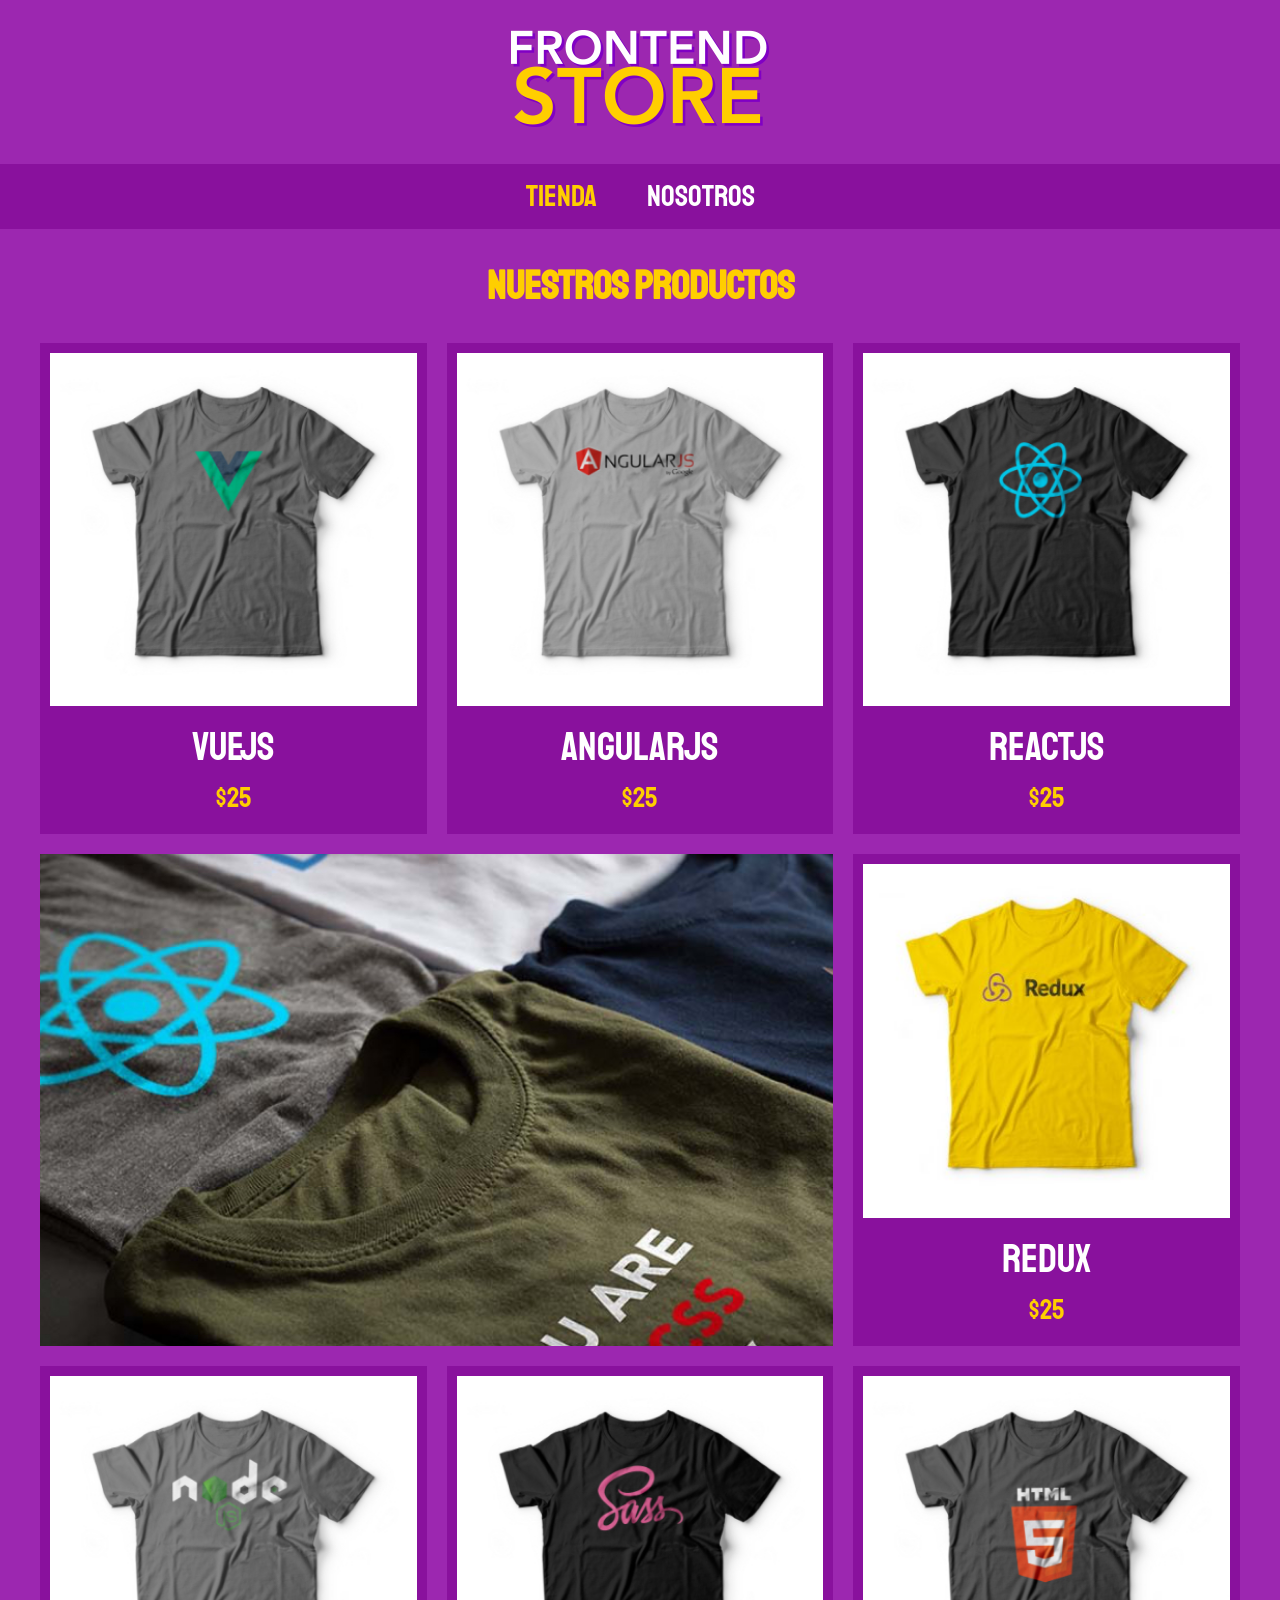
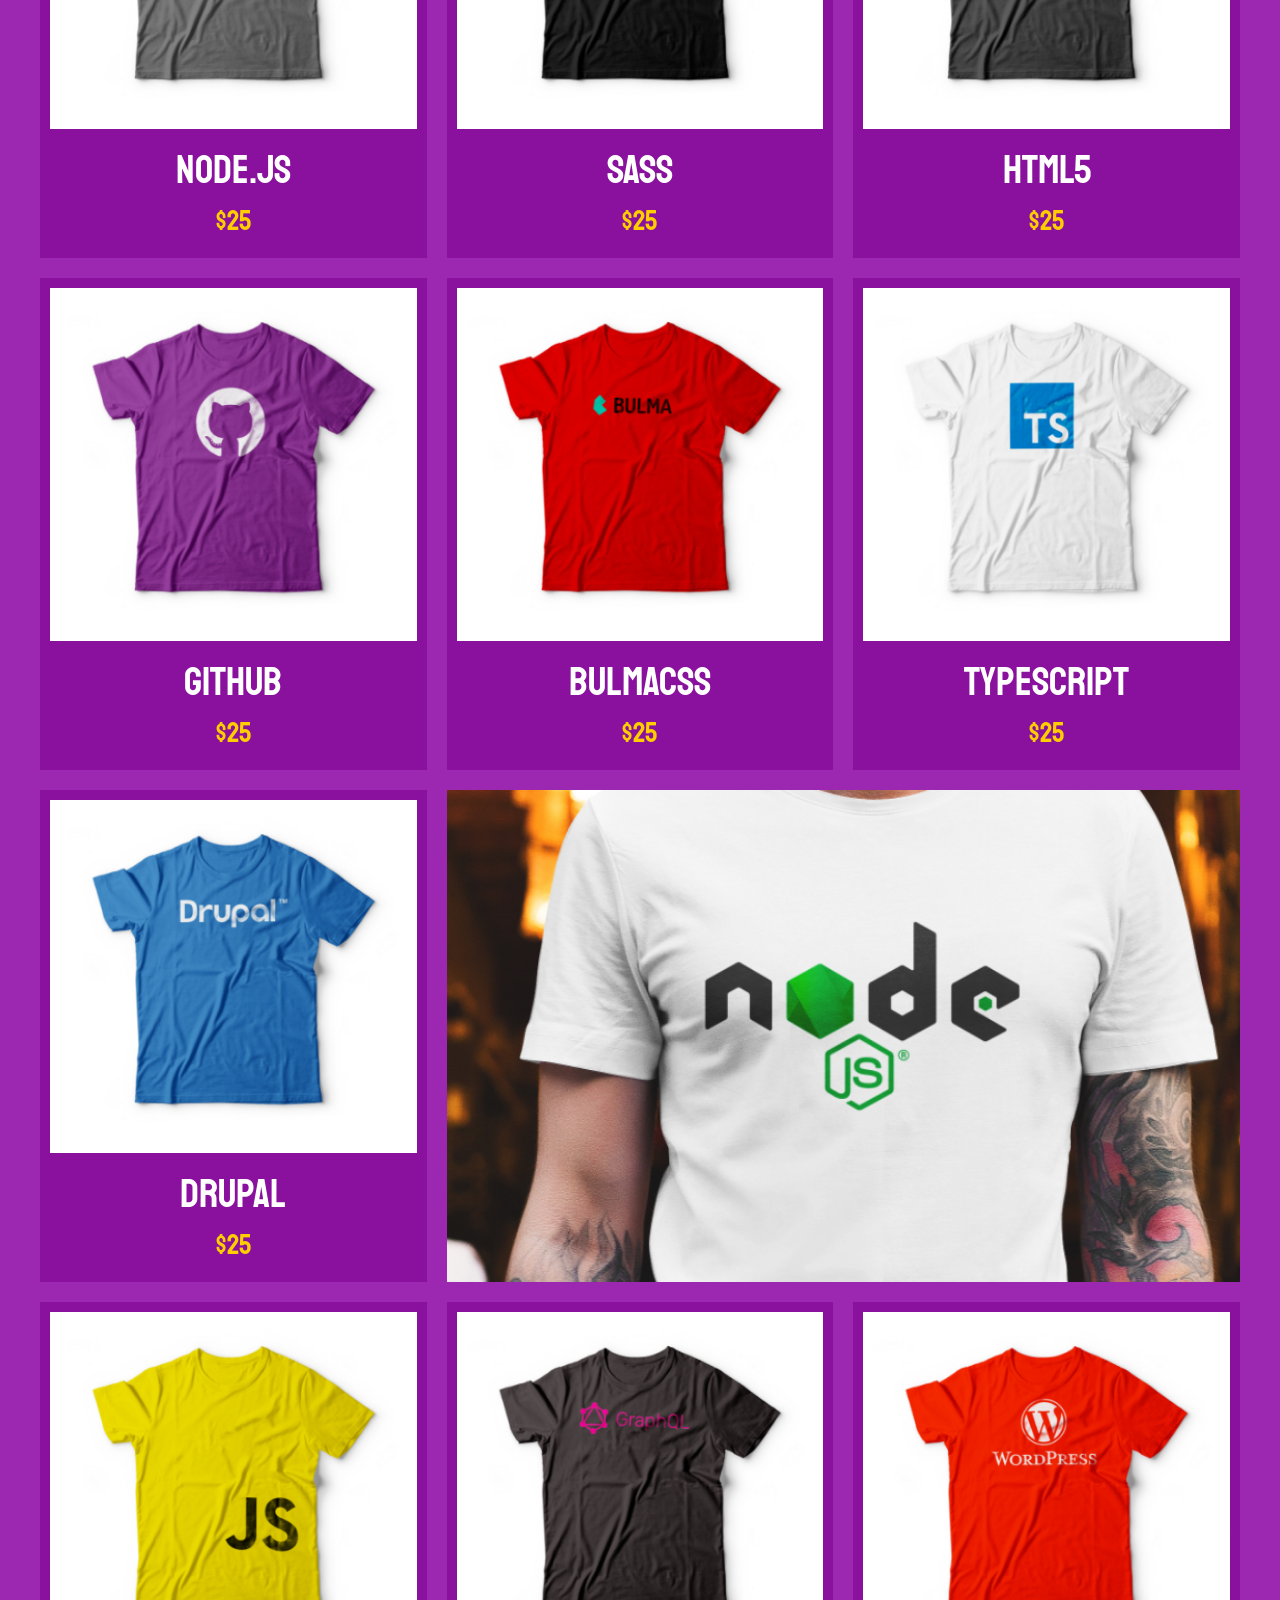
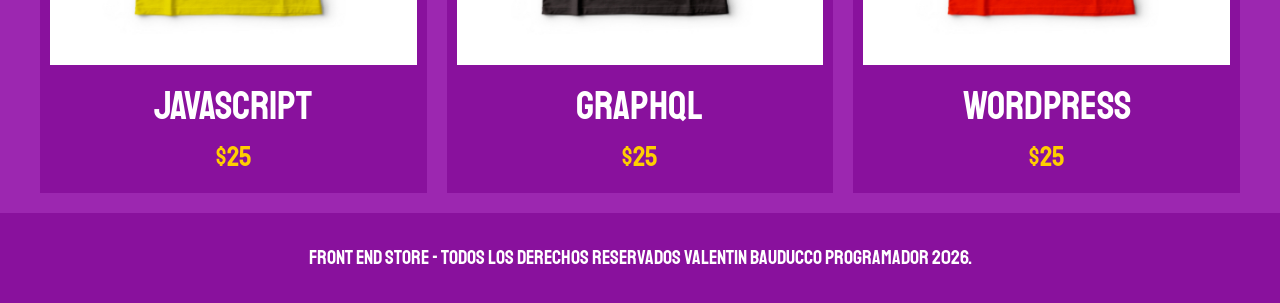
<file: index.html>
<!doctype html>
<html lang="es">
  <head>
    <meta charset="UTF-8" />
    <meta name="viewport" content="width=device-width, initial-scale=1.0" />
    <title>FrontEndStore Bauducco</title>
    <link rel="stylesheet" href="css/normalize.css" />
    <link
      href="https://fonts.googleapis.com/css2?family=Krub:wght@400;700&family=Staatliches&display=swap"
      rel="stylesheet"
    />
    <!--fuente para mi pagina-->
    <link rel="stylesheet" href="css/style.css" />
  </head>
  <body>
    <header class="header">
      <a href="index.html">
        <img class="header__logo" src="img/logo.png" alt="Logo" />
      </a>
    </header>
    <!--ejemplo de BEM-->
    <nav class="navegacion">
      <a
        class="navegacion__enlance navegacion__enlance--activo"
        href="index.html"
        >Tienda</a
      >
      <a class="navegacion__enlance" href="nosotros.html">Nosotros</a>
    </nav>

    <main class="contenedor">
      <h1>Nuestros Productos</h1>

      <div class="grid">
        <div class="producto">
          <a href="productos.html">
            <img class="producto__imagen" src="img/1.jpg" alt="Remera" />
            <div class="producto__informacion">
              <p class="producto__nombre">VueJS</p>
              <p class="producto__precio">$25</p>
            </div>
          </a>
        </div>
        <!--cierra el div .producto-->

        <div class="producto">
          <a href="productos.html">
            <img class="producto__imagen" src="img/2.jpg" alt="Remera" />
            <div class="producto__informacion">
              <p class="producto__nombre">AngularJS</p>
              <p class="producto__precio">$25</p>
            </div>
          </a>
        </div>
        <!--cierra el div .producto-->

        <div class="producto">
          <a href="productos.html">
            <img class="producto__imagen" src="img/3.jpg" alt="Remera" />
            <div class="producto__informacion">
              <p class="producto__nombre">ReactJS</p>
              <p class="producto__precio">$25</p>
            </div>
          </a>
        </div>
        <!--cierra el div .producto-->

        <div class="producto">
          <a href="productos.html">
            <img class="producto__imagen" src="img/4.jpg" alt="Remera" />
            <div class="producto__informacion">
              <p class="producto__nombre">Redux</p>
              <p class="producto__precio">$25</p>
            </div>
          </a>
        </div>
        <!--cierra el div .producto-->

        <div class="producto">
          <a href="productos.html">
            <img class="producto__imagen" src="img/5.jpg" alt="Remera" />
            <div class="producto__informacion">
              <p class="producto__nombre">Node.JS</p>
              <p class="producto__precio">$25</p>
            </div>
          </a>
        </div>
        <!--cierra el div .producto-->

        <div class="producto">
          <a href="productos.html">
            <img class="producto__imagen" src="img/6.jpg" alt="Remera" />
            <div class="producto__informacion">
              <p class="producto__nombre">SASS</p>
              <p class="producto__precio">$25</p>
            </div>
          </a>
        </div>
        <!--cierra el div .producto-->

        <div class="producto">
          <a href="productos.html">
            <img class="producto__imagen" src="img/7.jpg" alt="Remera" />
            <div class="producto__informacion">
              <p class="producto__nombre">HTML5</p>
              <p class="producto__precio">$25</p>
            </div>
          </a>
        </div>
        <!--cierra el div .producto-->

        <div class="producto">
          <a href="productos.html">
            <img class="producto__imagen" src="img/8.jpg" alt="Remera" />
            <div class="producto__informacion">
              <p class="producto__nombre">GitHub</p>
              <p class="producto__precio">$25</p>
            </div>
          </a>
        </div>
        <!--cierra el div .producto-->

        <div class="producto">
          <a href="productos.html">
            <img class="producto__imagen" src="img/9.jpg" alt="Remera" />
            <div class="producto__informacion">
              <p class="producto__nombre">BulmaCSS</p>
              <p class="producto__precio">$25</p>
            </div>
          </a>
        </div>
        <!--cierra el div .producto-->

        <div class="producto">
          <a href="productos.html">
            <img class="producto__imagen" src="img/10.jpg" alt="Remera" />
            <div class="producto__informacion">
              <p class="producto__nombre">TypeScript</p>
              <p class="producto__precio">$25</p>
            </div>
          </a>
        </div>
        <!--cierra el div .producto-->

        <div class="producto">
          <a href="productos.html">
            <img class="producto__imagen" src="img/11.jpg" alt="Remera" />
            <div class="producto__informacion">
              <p class="producto__nombre">Drupal</p>
              <p class="producto__precio">$25</p>
            </div>
          </a>
        </div>
        <!--cierra el div .producto-->

        <div class="producto">
          <a href="productos.html">
            <img class="producto__imagen" src="img/12.jpg" alt="Remera" />
            <div class="producto__informacion">
              <p class="producto__nombre">JavaScript</p>
              <p class="producto__precio">$25</p>
            </div>
          </a>
        </div>
        <!--cierra el div .producto-->

        <div class="producto">
          <a href="productos.html">
            <img class="producto__imagen" src="img/13.jpg" alt="Remera" />
            <div class="producto__informacion">
              <p class="producto__nombre">GraphQL</p>
              <p class="producto__precio">$25</p>
            </div>
          </a>
        </div>
        <!--cierra el div .producto-->

        <div class="producto">
          <a href="productos.html">
            <img class="producto__imagen" src="img/14.jpg" alt="Remera" />
            <div class="producto__informacion">
              <p class="producto__nombre">WordPress</p>
              <p class="producto__precio">$25</p>
            </div>
          </a>
        </div>
        <!--cierra el div .producto-->

        <div class="grafico grafico--camisas"></div>
        <div class="grafico grafico--node"></div>
      </div>
    </main>

    <footer class="footer">
      <p class="footer__texto">
        Front End Store - Todos los derechos Reservados Valentin Bauducco
        Programador 2026.
      </p>
    </footer>
  </body>
</html>
</file>
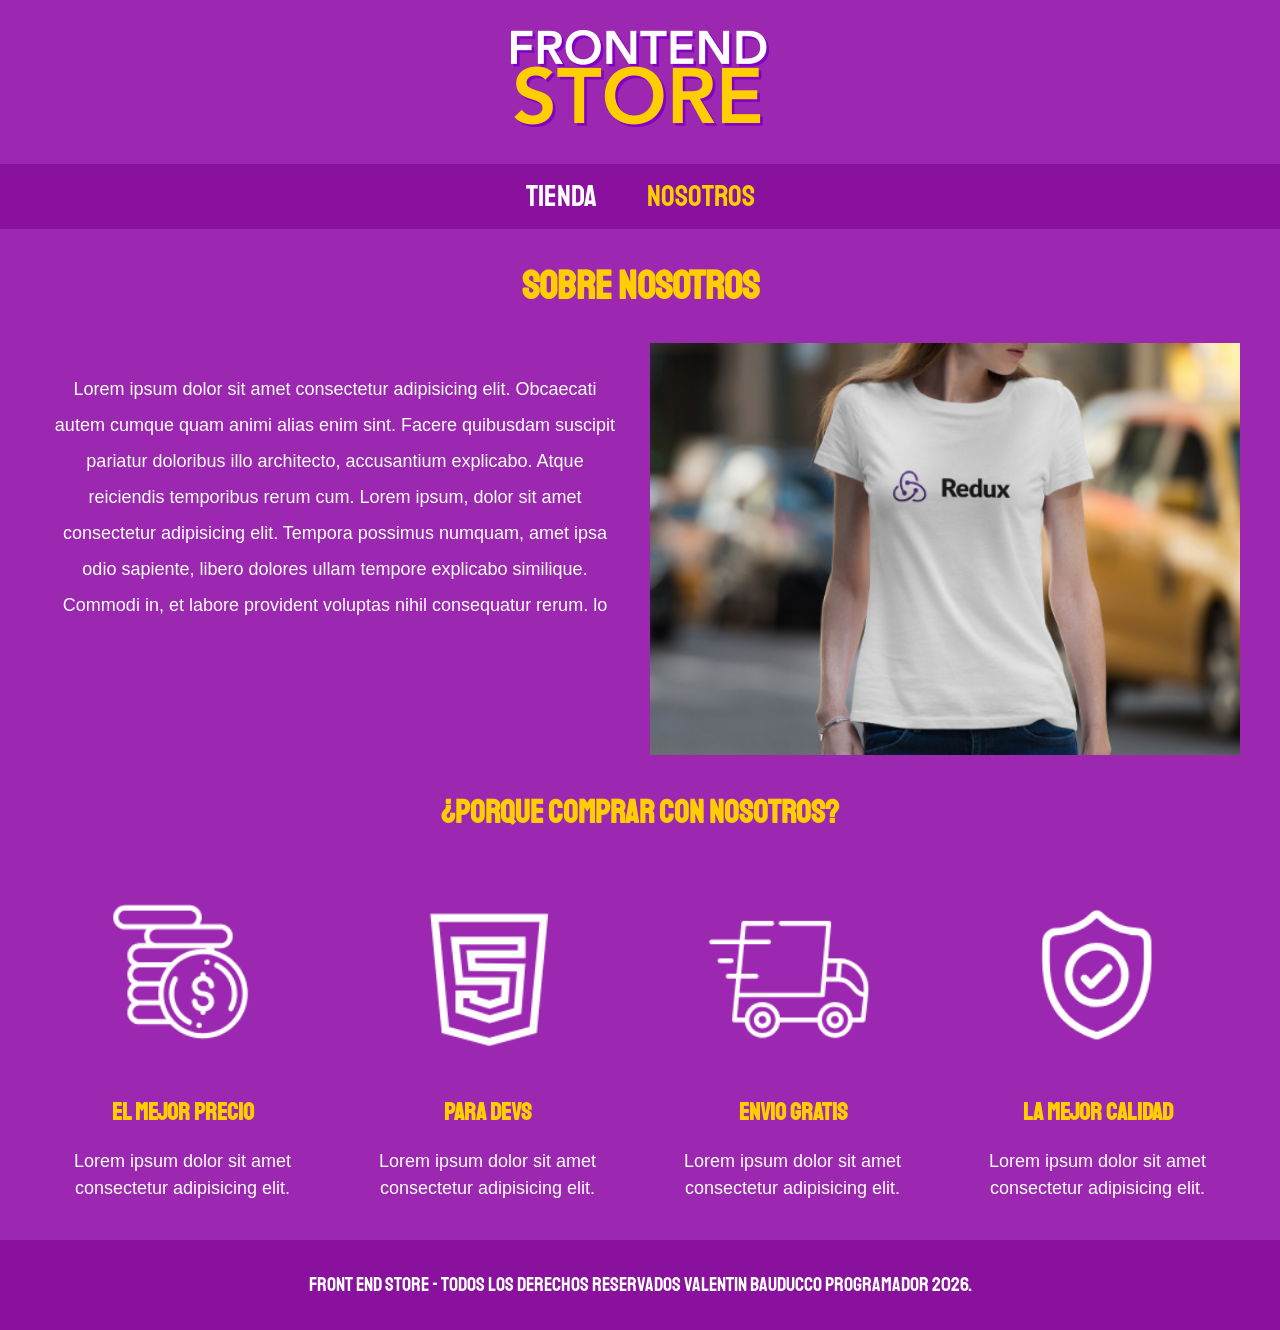
<file: nosotros.html>
<!doctype html>
<html lang="es">
  <head>
    <meta charset="UTF-8" />
    <meta name="viewport" content="width=device-width, initial-scale=1.0" />
    <title>FrontEndStore Bauducco</title>
    <link rel="stylesheet" href="css/normalize.css" />
    <link
      href="https://fonts.googleapis.com/css2?family=Krub:wght@400;700&family=Staatliches&display=swap"
      rel="stylesheet"
    />
    <!--fuente para mi pagina-->
    <link rel="stylesheet" href="css/style.css" />
  </head>
  <body>
    <header class="header">
      <a href="index.html">
        <img class="header__logo" src="img/logo.png" alt="Logo" />
      </a>
    </header>
    <!--ejemplo de BEM-->
    <nav class="navegacion">
      <a class="navegacion__enlance" href="index.html">Tienda</a>
      <a
        class="navegacion__enlance navegacion__enlance--activo"
        href="nosotros.html"
        >Nosotros</a
      >
    </nav>

    <main class="contenedor">
      <h1>Sobre Nosotros</h1>

      <div class="nosotros">
        <div class="nosotros__contenido">
          <p>
            Lorem ipsum dolor sit amet consectetur adipisicing elit. Obcaecati
            autem cumque quam animi alias enim sint. Facere quibusdam suscipit
            pariatur doloribus illo architecto, accusantium explicabo. Atque
            reiciendis temporibus rerum cum. Lorem ipsum, dolor sit amet
            consectetur adipisicing elit. Tempora possimus numquam, amet ipsa
            odio sapiente, libero dolores ullam tempore explicabo similique.
            Commodi in, et labore provident voluptas nihil consequatur rerum. lo
          </p>
        </div>
        <div class="nosotros__img">
          <img src="img/nosotros.jpg" alt="Nosotros" />
        </div>
      </div>

      <section class="contenedor compra">
        <h2 class="comprar__titulo">¿Porque comprar con Nosotros?</h2>

        <div class="bloques">
          <div class="bloque">
            <img class="bloque__imagen" src="img/icono_1.png" alt="icono" />
            <h3 class="bloque__titulo">El mejor precio</h3>
            <p>Lorem ipsum dolor sit amet consectetur adipisicing elit.</p>
          </div>
          <!--aca termina el div bloque-->

          <div class="bloque">
            <img class="bloque__imagen" src="img/icono_2.png" alt="icono" />
            <h3 class="bloque__titulo">Para Devs</h3>
            <p>Lorem ipsum dolor sit amet consectetur adipisicing elit.</p>
          </div>
          <!--aca termina el div bloque-->

          <div class="bloque">
            <img class="bloque__imagen" src="img/icono_3.png" alt="icono" />
            <h3 class="bloque__titulo">Envio Gratis</h3>
            <p>Lorem ipsum dolor sit amet consectetur adipisicing elit.</p>
          </div>
          <!--aca termina el div bloque-->

          <div class="bloque">
            <img class="bloque__imagen" src="img/icono_4.png" alt="icono" />
            <h3 class="bloque__titulo">La Mejor Calidad</h3>
            <p>Lorem ipsum dolor sit amet consectetur adipisicing elit.</p>
          </div>
          <!--aca termina el div bloque-->
        </div>
      </section>
    </main>

    <footer class="footer">
      <p class="footer__texto">
        Front End Store - Todos los derechos Reservados Valentin Bauducco
        Programador 2026.
      </p>
    </footer>
  </body>
</html>
</file>
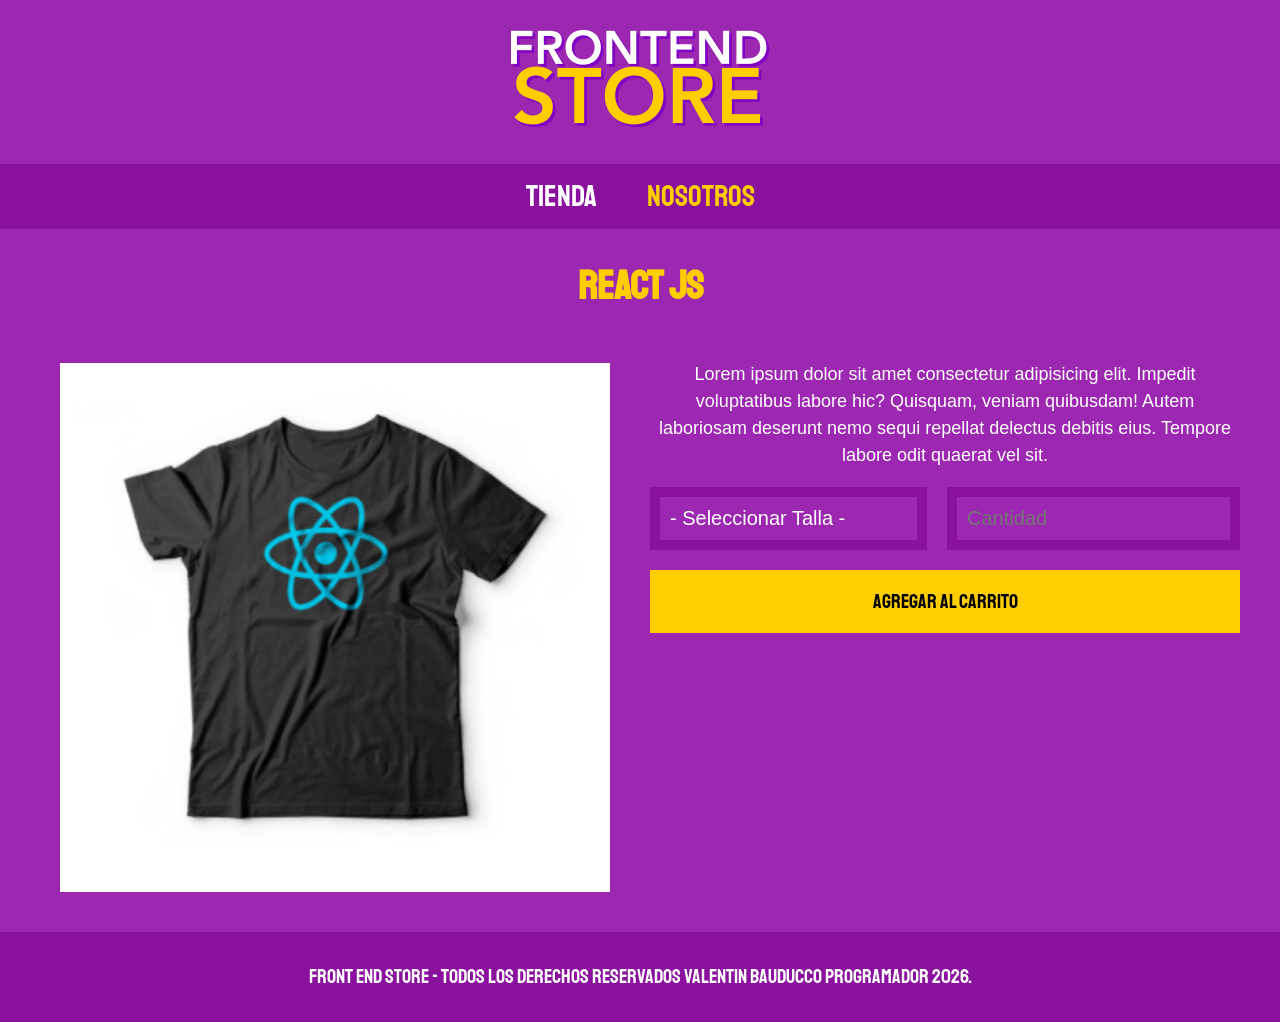
<file: productos.html>
<!doctype html>
<html lang="es">
  <head>
    <meta charset="UTF-8" />
    <meta name="viewport" content="width=device-width, initial-scale=1.0" />
    <title>FrontEndStore Bauducco</title>
    <link rel="stylesheet" href="css/normalize.css" />
    <link
      href="https://fonts.googleapis.com/css2?family=Krub:wght@400;700&family=Staatliches&display=swap"
      rel="stylesheet"
    />
    <!--fuente para mi pagina-->
    <link rel="stylesheet" href="css/style.css" />
  </head>
  <body>
    <header class="header">
      <a href="index.html">
        <img class="header__logo" src="img/logo.png" alt="Logo" />
      </a>
    </header>
    <!--ejemplo de BEM-->
    <nav class="navegacion">
      <a class="navegacion__enlance" href="index.html">Tienda</a>
      <a
        class="navegacion__enlance navegacion__enlance--activo"
        href="nosotros.html"
        >Nosotros</a
      >
    </nav>

    <main class="contenedor">
      <h1>React JS</h1>

      <div class="camisa">
        <img class="camisa__imagen" src="img/3.jpg" alt="camisa" />

        <div class="camisa__contenido">
          <p>
            Lorem ipsum dolor sit amet consectetur adipisicing elit. Impedit
            voluptatibus labore hic? Quisquam, veniam quibusdam! Autem
            laboriosam deserunt nemo sequi repellat delectus debitis eius.
            Tempore labore odit quaerat vel sit.
          </p>

          <form class="formulario">
            <select class="formulario__campo">
              <option disabled selected>- Seleccionar Talla -</option>
              <option>S</option>
              <option>M</option>
              <option>L</option>
              <option>XL</option>
            </select>
            <input
              class="formulario__campo"
              type="number"
              placeholder="Cantidad"
              min="1"
            />
            <input
              class="formulario__submit"
              type="submit"
              value="Agregar al Carrito"
            />
          </form>
          <!--aca termina el formulario-->
        </div>
      </div>
    </main>

    <footer class="footer">
      <p class="footer__texto">
        Front End Store - Todos los derechos Reservados Valentin Bauducco
        Programador 2026.
      </p>
    </footer>
  </body>
</html>
</file>
<file: css/style.css>
:root {
  --primario: #9c27b0;
  --primarioOscuro: #89119d;
  --secundario: #ffce00;
  --secundarioOscuro: #c29b00;
  --blanco: #fff;
  --negro: #000;

  --fuentePrincipal: "Staatliches", cursive;
}

/* Esto siempre va en todos los proyectos */
html {
  box-sizing: border-box;
  font-size: 62.5%;
}

*,
*:before,
*:after {
  box-sizing: inherit;
}

/*Globales*/
body {
  background-color: var(--primario);
  font-size: 1.6rem;
  line-height: 1.5;
}

p {
  font-size: 1.8rem;
  font-family: Arial, Helvetica, sans-serif;
  color: var(--blanco);
}

a {
  text-decoration: none;
}

img {
  width: 100%;
}

.contenedor {
  max-width: 120rem;
  margin: 0 auto;
}

h1,
h2,
h3 {
  text-align: center;
  color: var(--secundario);
  font-family: var(--fuentePrincipal);
}

h1 {
  font-size: 4rem;
}

h2 {
  font-size: 3.2rem;
}

h3 {
  font-size: 2.4rem;
}

/*Header*/
.header {
  display: flex;
  justify-content: center;
}

.header__logo {
  margin: 3rem 0;
}

/*Navegacion*/
.navegacion {
  background-color: var(--primarioOscuro);
  padding: 1rem 0;
  display: flex;
  justify-content: center;
  gap: 5rem;
}

.navegacion__enlance {
  font-family: var(--fuentePrincipal);
  color: var(--blanco);
  font-size: 3rem;
}

.navegacion__enlance--activo,
.navegacion__enlance:hover {
  color: var(--secundario);
}

/*Footer*/
.footer {
  background-color: var(--primarioOscuro);
  padding: 1rem 0;
  margin-top: 2rem;
}

.footer__texto {
  text-align: center;
  font-family: var(--fuentePrincipal);
  font-size: 2rem;
}

/*Grid*/
.grid {
  display: grid;
  grid-template-columns: repeat(2, 1fr);
  gap: 2rem;
}

@media (min-width: 768px) {
  .grid {
    grid-template-columns: repeat(3, 1fr);
  }
}

/*Productos*/
.producto {
  background-color: var(--primarioOscuro);
  padding: 1rem;
}

.producto__nombre {
  font-size: 4rem;
}

.producto__precio {
  font-size: 2.8rem;
  color: var(--secundario);
}

.producto__nombre,
.producto__precio {
  font-family: var(--fuentePrincipal);
  margin: 1rem 0;
  text-align: center;
  line-height: 1.2; /* controlamos la altura de cada liena de texto */
}

/*Grafico*/
.grafico {
  min-height: 30rem;
  background-repeat: no-repeat; /* es para que no se repita la imagen */
  background-size: cover; /* es para que ocupe todo el espacio nuestra imagen */
  grid-column: 1 / 3; /* aca le pedimos que ocupe de la columna 1 a la 3 */
}

.grafico--camisas {
  grid-row: 2 / 3; /* aca le pedimos que ocupe de la fila 2 a la 3 */
  background-image: url(../img/grafico1.jpg);
}

.grafico--node {
  background-image: url(../img/grafico2.jpg);
  grid-row: 8 / 9;
}

@media (min-width: 768px) {
  .grafico--node {
    grid-row: 5 / 6;
    grid-column: 2 / 4;
  }
}

/* Nosotros Ejemplo echo por mi.
.nosotros {
  display: flex;
}

.nosotros__p {
  line-height: 2;
  text-align: center;
  padding: 1rem;
}

.nosotros__img {
  width: 100%;
}

@media (max-width: 768px) {
  .nosotros {
    flex-direction: column;
  }

  .nosotros__img {
    order: -1;
  }
} */

/*Nosotros*/
.nosotros {
  display: grid;
  grid-template-rows: repeat(2, auto);
}

.nosotros__contenido {
  line-height: 2;
  text-align: center;
  padding: 1rem;
}

@media (min-width: 768px) {
  .nosotros {
    grid-template-columns: repeat(2, 1fr);
    column-gap: 2rem;
  }
}

.nosotros__img {
  grid-row: 1 / 2;
}

@media (min-width: 768px) {
  .nosotros__img {
    grid-column: 2 / 3;
  }
}

/*Bloques*/
.bloques {
  display: grid;
  grid-template-columns: repeat(2, 1fr);
  gap: 2rem;
}

@media (min-width: 768px) {
  .bloques {
    grid-template-columns: repeat(4, 1fr);
  }
}

.bloque {
  text-align: center;
}

.bloque__titulo {
  margin: 0;
}

/*Pagina del producto*/
@media (min-width: 768px) {
  .camisa {
    display: grid;
    grid-template-columns: repeat(2, 1fr);
    column-gap: 2rem;
  }
}

.camisa__imagen {
  padding: 2rem 2rem;
}

.camisa__contenido {
  text-align: center;
}

.formulario {
  display: grid;
  grid-template-columns: repeat(2, 1fr);
  gap: 2rem;
}

.formulario__campo {
  /* border-width: 1rem; este es un ejemplo de border para dar estilo, se puede avreviar
  border-style: solid;
  border-color: var(--primarioOscuro); */
  border: 1rem solid var(--primarioOscuro);
  background-color: var(--primario);
  color: var(--blanco);
  font-size: 2rem;
  font-family: Arial, Helvetica, sans-serif;
  padding: 1rem;
  appearance: none;
}

.formulario__submit {
  background-color: var(--secundario);
  border: none;
  font-size: 2rem;
  font-family: var(--fuentePrincipal);
  padding: 2rem;
  transition: background-color 0.3s ease; /*es una animacion para lo que queramos, en este caso para el color de fondo pero lo podes usar para otras cosas, 0.3s es el tiempo que tarda en hacerlo*/
  grid-column: 1 / 3;
}

.formulario__submit:hover {
  cursor: pointer;
  background-color: var(--secundarioOscuro);
}
</file>
